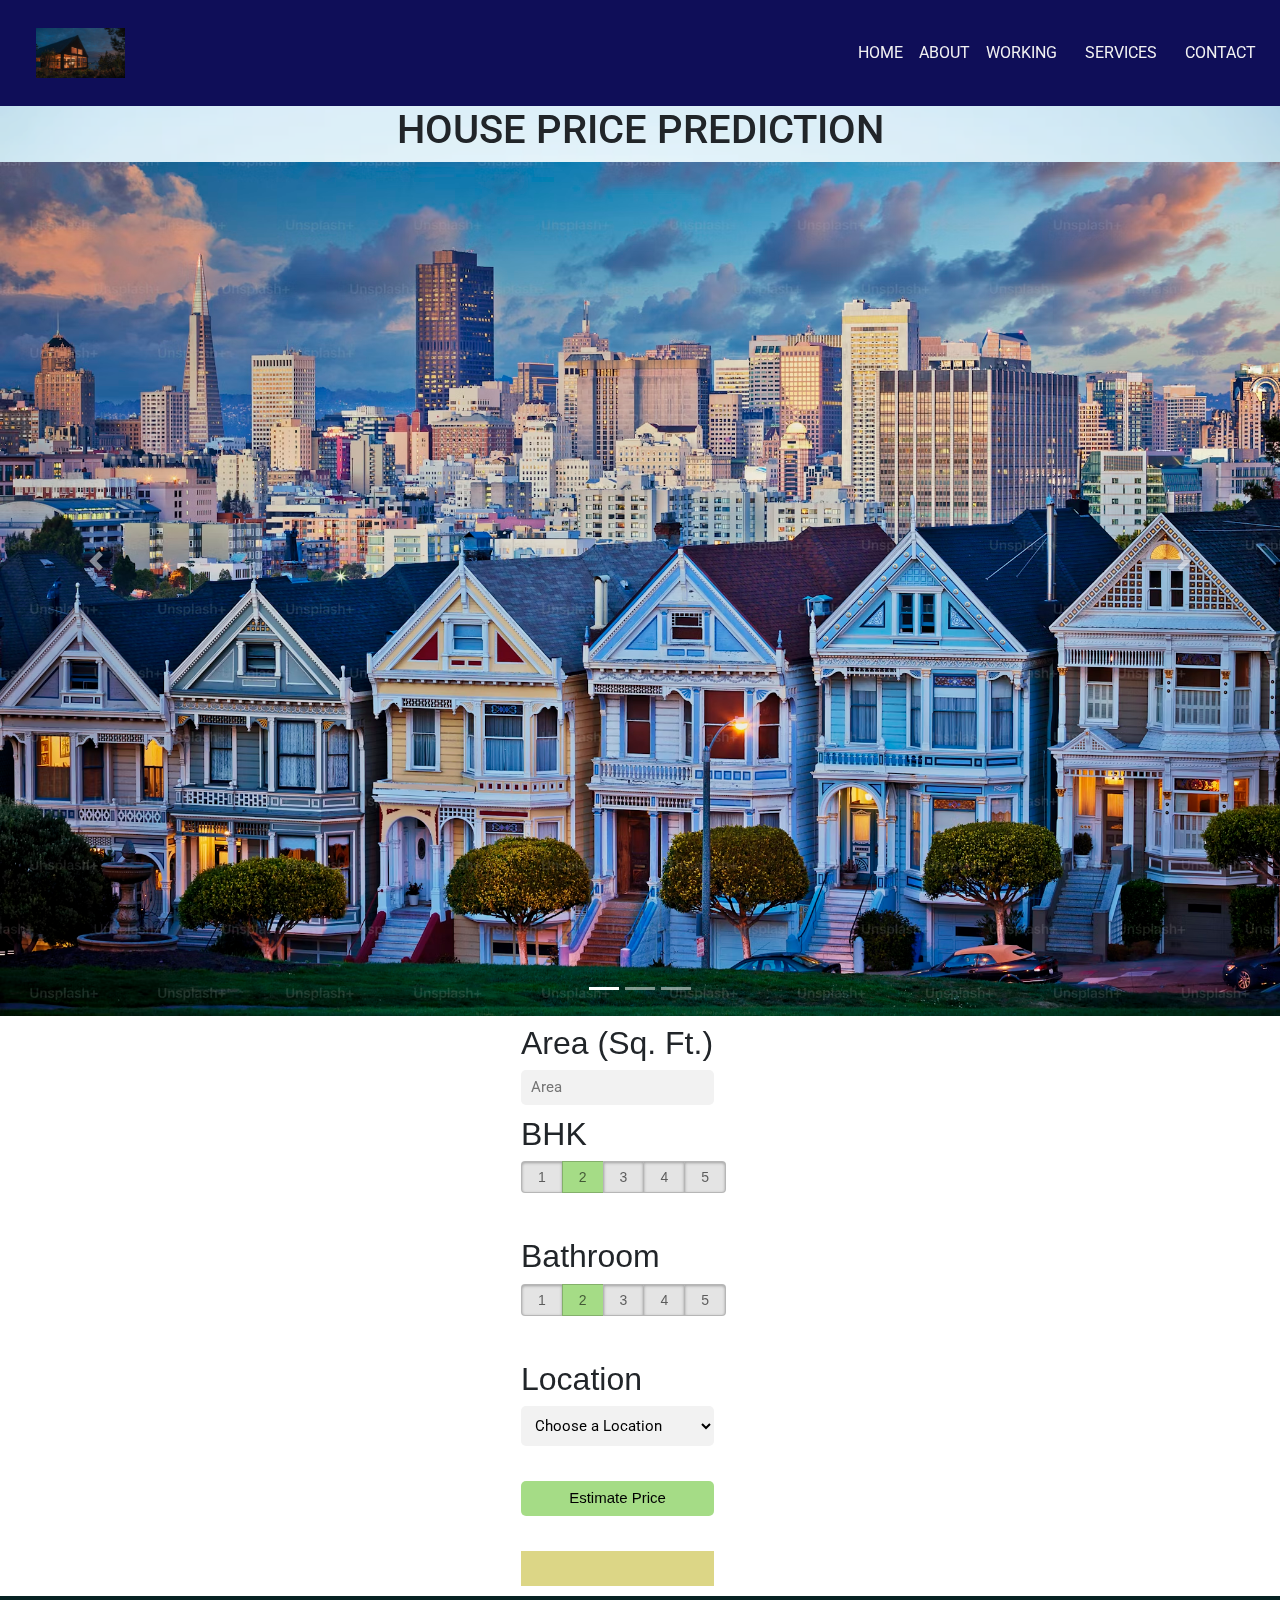
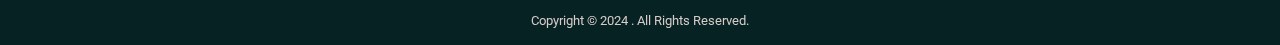
<file: Client/index.html>
<html>

<head>

	<title>Home Price Prediction</title>
	<link rel="stylesheet" href="app.css">
	<link rel="stylesheet" href="https://stackpath.bootstrapcdn.com/bootstrap/4.1.3/css/bootstrap.min.css">

	<link rel="stylesheet" href="https://cdnjs.cloudflare.com/ajax/libs/font-awesome/4.7.0/css/font-awesome.min.css">
	<script src="https://code.jquery.com/jquery-3.3.1.slim.min.js"></script>
	<script src="https://cdnjs.cloudflare.com/ajax/libs/popper.js/1.14.3/umd/popper.min.js"></script>
	<script src="https://stackpath.bootstrapcdn.com/bootstrap/4.1.3/js/bootstrap.min.js"></script>
	<script src="https://ajax.googleapis.com/ajax/libs/jquery/3.4.1/jquery.min.js"></script>
	<script src="app.js"></script>

	<style>
		/* Style for the navigation bar */
		* {
			margin: 0;
			padding: 0;
		}

		.navbar {
			overflow: hidden;
			background-color: #0f0e58;
			/* Adjust the padding to control the length */
		}

		.navbar a {
			float: left;
			display: block;
			color: #f2f2f2;
			text-align: center;
			padding: 20px 20px;
			text-decoration: none;
		}

		.navbar a:hover {
			background-color: #ddd;
			color: black;
		}

		.happy {
			text-align: center;
		}

		footer {
			text-align: center;
			padding: 15px;
			background-color: #062222;
			color: #d7caca;
		}
	</style>
</head>

<body>
	<!-- NavigationBar -->
	<section id="nav-bar">
		<nav class="navbar navbar-expand-lg navbar-dark">

			<a class="navbar-brand" href="#"><img src="nav.jpg" height="50vh"></a>
			<button class="navbar-toggler" type="button" data-toggle="collapse" data-target="#navbarNav"
				aria-controls="navbarNav" aria-expanded="false" aria-label="Toggle navigation">
				<span class="navbar-toggler-icon"></span>
			</button>
			<div class="collapse navbar-collapse" id="navbarNav">
				<ul class="navbar-nav ml-auto">
					<li class="nav-item active">
						<a  style="color: #f2f2f2;" class="nav-link" href="#">HOME</a>
					</li>
					<li class="nav-item">
						<a style="color: #f2f2f2;" class="nav-link" href="about.html">ABOUT</a>
					</li>
					<li class="nav-item">
						<a style="color: #f2f2f2;"class="nav-link" href="working.html">WORKING</a>
					</li>
					<li class="nav-item">
						<a style="color: #f2f2f2;" class="nav-linkl" href="service.html">SERVICES</a>
					</li>
					<li class="nav-item">
						<a style="color: #f2f2f2;" class="nav-link" href="contact.html">CONTACT</a>
					</li>
					<!-- <li class="nav-item">
						<a class="nav-link" href="#">ABOUT US</a>
					</li> -->
				</ul>
			</div>
		</nav>
	</section>
	<!-- SLIDER -->
	<section id="slider">
		<div id="carouselExampleIndicators" class="carousel slide" data-ride="carousel">
			<ol class="carousel-indicators">
				<li data-target="#carouselExampleIndicators" data-slide-to="0" class="active"></li>
				<li data-target="#carouselExampleIndicators" data-slide-to="1"></li>
				<li data-target="#carouselExampleIndicators" data-slide-to="2"></li>
			</ol>
			<div class="carousel-inner">
				<div class="carousel-item active">
					<h1 class="happy">HOUSE PRICE PREDICTION</h1>
					<img class="d-block w-100 img-fluid" src="p1.avif" alt="First slide">
				</div>
				<div class="carousel-item">
					<img class="d-block w-100 img-fluid" src="p2.jpg" alt="Second slide">
				</div>
				<div class="carousel-item">
					<img class="d-block w-100 img-fluid" src="p3.jpg" alt="Third slide">
				</div>
			</div>
			<a class="carousel-control-prev" href="#carouselExampleIndicators" role="button" data-slide="prev">
				<span class="carousel-control-prev-icon" aria-hidden="true"></span>
				<span class="sr-only">Previous</span>
			</a>
			<a class="carousel-control-next" href="#carouselExampleIndicators" role="button" data-slide="next">
				<span class="carousel-control-next-icon" aria-hidden="true"></span>
				<span class="sr-only">Next</span>
			</a>
		</div>
	</section>
	<section>
	<form class="form">
		<h2>Area (Sq. Ft.)</h2>
		<input class="area" type="text" id="uiSqft" class="floatLabel" name="Squareft" placeholder="Area">
		<h2>BHK</h2>
		<div class="switch-field">
			<input type="radio" id="radio-bhk-1" name="uiBHK" value="1" />
			<label for="radio-bhk-1">1</label>
			<input type="radio" id="radio-bhk-2" name="uiBHK" value="2" checked />
			<label for="radio-bhk-2">2</label>
			<input type="radio" id="radio-bhk-3" name="uiBHK" value="3" />
			<label for="radio-bhk-3">3</label>
			<input type="radio" id="radio-bhk-4" name="uiBHK" value="4" />
			<label for="radio-bhk-4">4</label>
			<input type="radio" id="radio-bhk-5" name="uiBHK" value="5" />
			<label for="radio-bhk-5">5</label>
		</div>
	</form>
	<form class="form">
		<h2 >Bathroom </h2>
		<div class="switch-field">
			<input type="radio" id="radio-bath-1" name="uiBathrooms" value="1" />
			<label for="radio-bath-1">1</label>
			<input type="radio" id="radio-bath-2" name="uiBathrooms" value="2" checked />
			<label for="radio-bath-2">2</label>
			<input type="radio" id="radio-bath-3" name="uiBathrooms" value="3" />
			<label for="radio-bath-3">3</label>
			<input type="radio" id="radio-bath-4" name="uiBathrooms" value="4" />
			<label for="radio-bath-4">4</label>
			<input type="radio" id="radio-bath-5" name="uiBathrooms" value="5" />
			<label for="radio-bath-5">5</label>
		</div>
		<h2>Location</h2>
		<div>
			<select class="location" name="" id="uiLocations">
				<option value="" disabled="disabled" selected="selected">Choose a Location</option>
				<option>Electronic City</option>
				<option>Rajaji Nagar</option>
			</select>
		</div>
		<button class="submit" onclick="onClickedEstimatePrice()" type="button">Estimate Price</button>
		<div id="uiEstimatedPrice" class="result">
			<h2></h2>
		</div>

		
</section>


		<!-- footer -->
<footer>
			<small>
				Copyright © 2024 . All Rights Reserved.
			</small>
		</footer> 

</body>

</html>
</file>
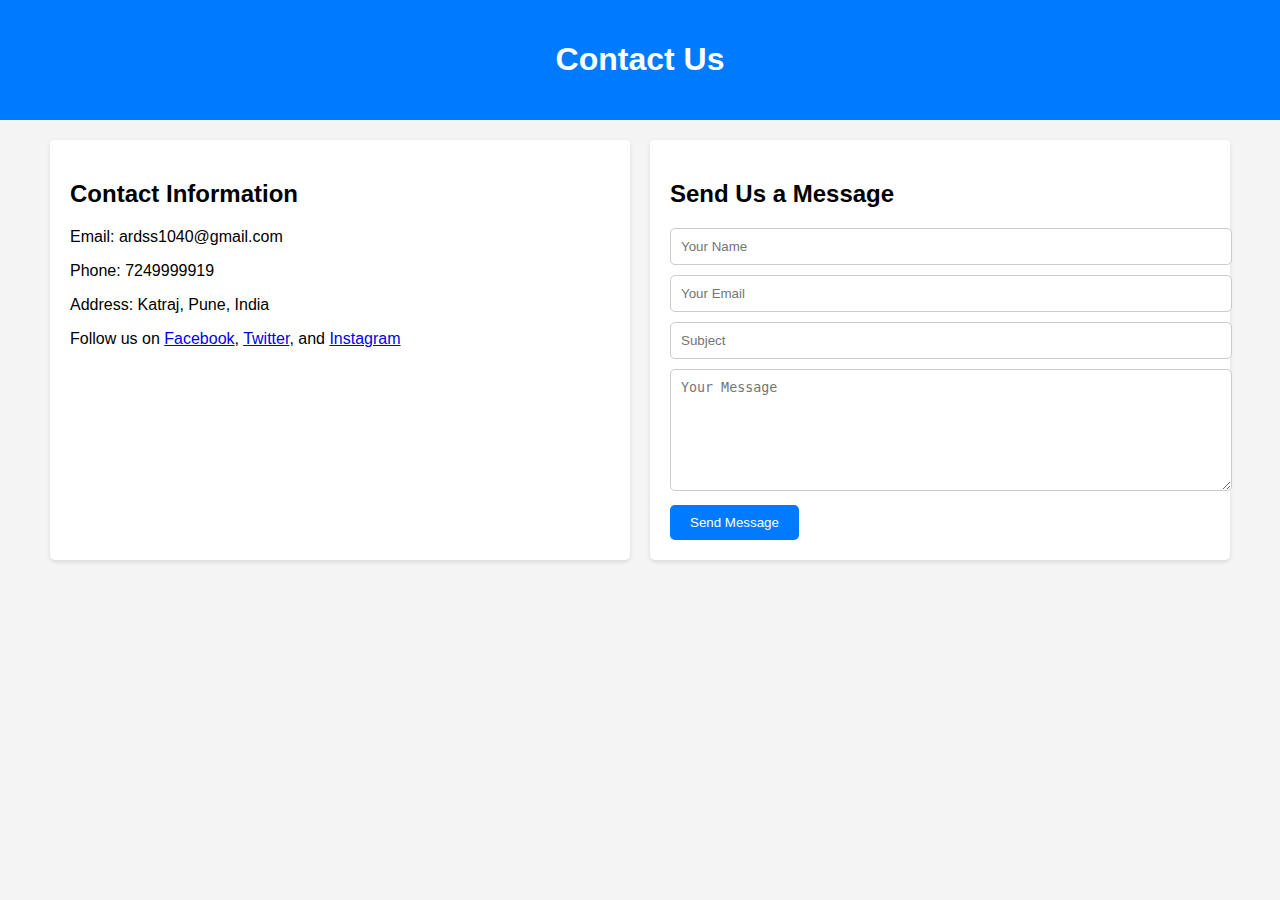
<file: Client/contact.html>
<!DOCTYPE html>
<html lang="en">
<head>
    <meta charset="UTF-8">
    <meta name="viewport" content="width=device-width, initial-scale=1.0">
    <title>Contact Us</title>
    <link rel="stylesheet" href="c_style.css"> <!-- Link to your CSS file -->
</head>
<body>
    <header>
        <h1>Contact Us</h1>
    </header>
    <div class="container">
        <div class="contact-info">
            <h2>Contact Information</h2>
            <p>Email: ardss1040@gmail.com</p>
            <p>Phone: 7249999919</p>
            <p>Address: Katraj, Pune, India</p>
            <p>Follow us on <a href="#">Facebook</a>, <a href="#">Twitter</a>, and <a href="#">Instagram</a></p>
        </div>
        <div class="contact-form">
            <h2>Send Us a Message</h2>
            <form action="#" method="post">
                <input type="text" name="name" placeholder="Your Name" required>
                <input type="email" name="email" placeholder="Your Email" required>
                <input type="text" name="subject" placeholder="Subject" required>
                <textarea name="message" placeholder="Your Message" required></textarea>
                <button type="submit">Send Message</button>
            </form>
        </div>
    </div>
</body>
</html>
</file>
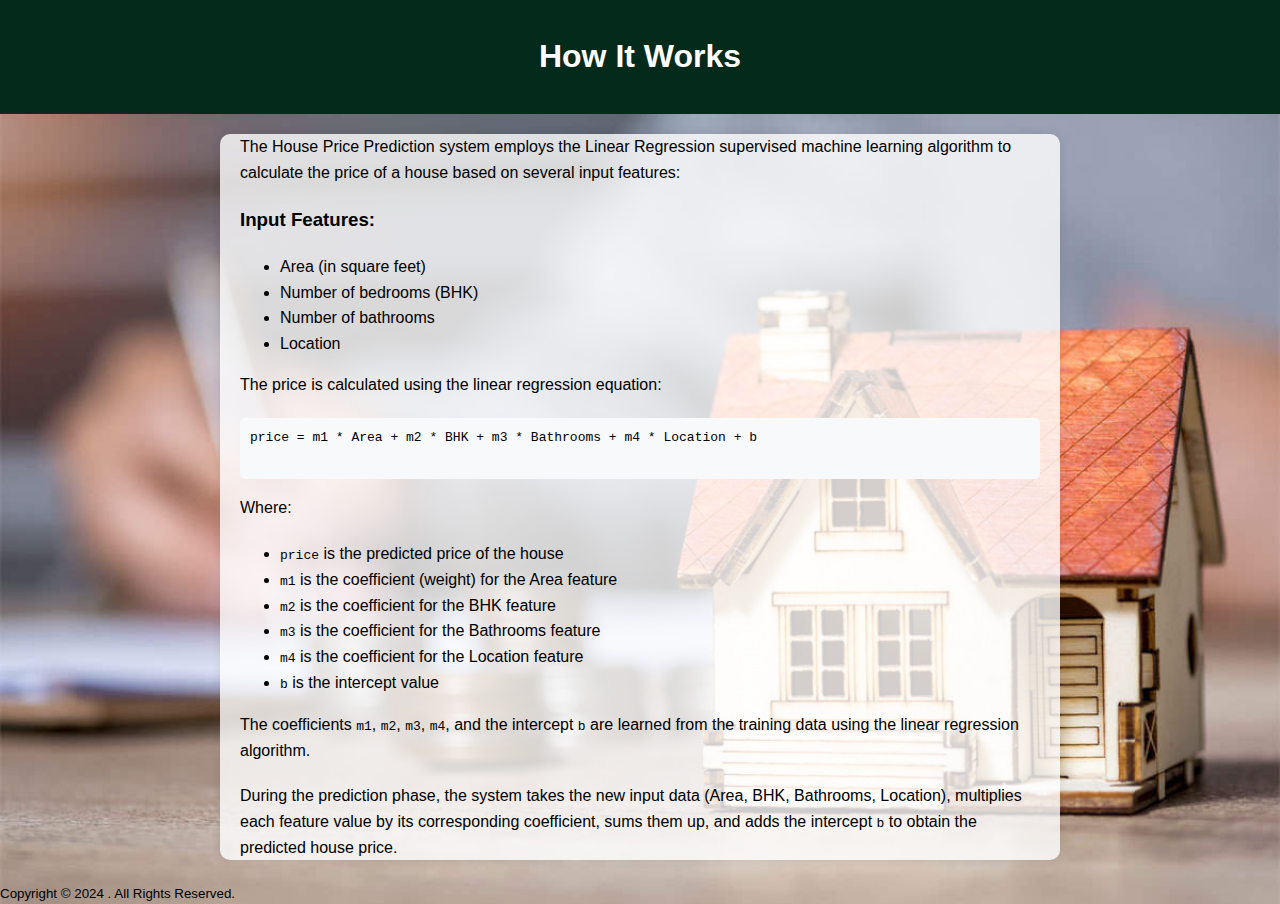
<file: Client/working.html>
<!DOCTYPE html>
<html lang="en">
<head>
  <meta charset="UTF-8">
  <meta name="viewport" content="width=device-width, initial-scale=1.0">
  <title>House Price Prediction System</title>
  <style>
    body {
      font-family: Arial, sans-serif;
      line-height: 1.6;
      margin: 0;
      padding: 0;
      background-image: url("pp.jpg"); /* Replace 'background.jpg' with the path to your image */
      background-size: cover; /* Cover the entire viewport */
      background-position: center; /* Center the background image */
      background-repeat: no-repeat; /* Do not repeat the background image */
    }

    header {
      background-color: #042a1c;
      color: #fff;
      padding: 10px 0;
      text-align: center;
    }

    .container {
      max-width: 800px;
      margin: 20px auto;
      padding: 0 20px; /* Adjust padding here to control left and right spacing */
      background-color: rgba(255, 255, 255, 0.8); /* Add a semi-transparent white background */
      border-radius: 10px; /* Add rounded corners */
      box-shadow: 0 0 10px rgba(0, 0, 0, 0.1); /* Add a shadow effect */
    }

    h2 {
      color: #007bff;
      margin-top: 20px;
    }

    p {
      margin-bottom: 20px;
      text-align: left; /* Align paragraphs to the left */
    }

    pre {
      background-color: #f8f9fa;
      padding: 10px;
      border-radius: 5px;
      overflow-x: auto;
    }
  </style>
</head>
<body>
  <header>
    <h1>How It Works</h1>
  </header>
  <div class="container">
    <!-- <h2>How It Works</h2> -->
    <p>The House Price Prediction system employs the Linear Regression supervised machine learning algorithm to calculate the price of a house based on several input features:</p>

    <h3>Input Features:</h3>
    <ul>
      <li>Area (in square feet)</li>
      <li>Number of bedrooms (BHK)</li>
      <li>Number of bathrooms</li>
      <li>Location</li>
    </ul>

    <p>The price is calculated using the linear regression equation:</p>
    <pre>
price = m1 * Area + m2 * BHK + m3 * Bathrooms + m4 * Location + b
    </pre>
    <p>Where:</p>
    <ul>
      <li><code>price</code> is the predicted price of the house</li>
      <li><code>m1</code> is the coefficient (weight) for the Area feature</li>
      <li><code>m2</code> is the coefficient for the BHK feature</li>
      <li><code>m3</code> is the coefficient for the Bathrooms feature</li>
      <li><code>m4</code> is the coefficient for the Location feature</li>
      <li><code>b</code> is the intercept value</li>
    </ul>

    <p>The coefficients <code>m1</code>, <code>m2</code>, <code>m3</code>, <code>m4</code>, and the intercept <code>b</code> are learned from the training data using the linear regression algorithm.</p>
    <p>During the prediction phase, the system takes the new input data (Area, BHK, Bathrooms, Location), multiplies each feature value by its corresponding coefficient, sums them up, and adds the intercept <code>b</code> to obtain the predicted house price.</p>
  </div>
  <footer>
    <small>
        Copyright © 2024 . All Rights Reserved.
    </small>
</footer>
</body>
</html>
</file>
<file: Client/app.css>
@import url(https://fonts.googleapis.com/css?family=Roboto:300);


/* Background image with glassmorphism effect */
body {
  font-family: "Arial", sans-serif;
  margin: 0;
  padding: 0;
  background: url("blur.webp") center/cover fixed no-repeat; /* Background image */
  height: 100%;
  overflow: scroll; /* Prevent scrolling */
  backdrop-filter: blur(10px) opacity(0.5); /* Adding a blur effect to create the glassmorphism effect and adjusting opacity */
}

/* Rest of your CSS styles */
.switch-field {
  display: flex;
  margin-bottom: 36px;
  overflow: hidden;
}

.switch-field input {
  position: absolute !important;
  clip: rect(0, 0, 0, 0);
  height: 1px;
  width: 1px;
  border: 0;
  overflow: hidden;
}

.switch-field label {
  background-color: #e4e4e4;
  color: rgba(0, 0, 0, 0.6);
  font-size: 14px;
  line-height: 1;
  text-align: center;
  padding: 8px 16px;
  margin-right: -1px;
  border: 1px solid rgba(0, 0, 0, 0.2);
  box-shadow: inset 0 1px 3px rgba(0, 0, 0, 0.3), 0 1px rgba(255, 255, 255, 0.1);
  transition: all 0.1s ease-in-out;
}

.switch-field label:hover {
  cursor: pointer;
}

.switch-field input:checked + label {
  background-color: #a5dc86;
  box-shadow: none;
}

.switch-field label:first-of-type {
  border-radius: 4px 0 0 4px;
}

.switch-field label:last-of-type {
  border-radius: 0 4px 4px 0;
}

.form {
  max-width: 270px;
  font-family: "Lucida Grande", Tahoma, Verdana, sans-serif;
  font-weight: normal;
  line-height: 1.625;
  margin: 8px auto;
  padding-left: 16px;
  z-index: 2;
}

h2 {
  font-size: 18px;
  margin-bottom: 8px;
}
.area{
  font-family: "Roboto", sans-serif;
  outline: 0;
  background: #f2f2f2;
  width: 76%;
  border: 0;
  margin: 0 0 10px;
  padding: 10px;
  box-sizing: border-box;
  font-size: 15px;
  height: 35px;
  border-radius: 5px;
}

.location{
  font-family: "Roboto", sans-serif;
  outline: 0;
  background: #f2f2f2;
  width: 76%;
  border: 0;
  margin: 0 0 10px;
  padding: 10px;
  box-sizing: border-box;
  font-size: 15px;
  height: 40px;
  border-radius: 5px;
}

.submit{
  background: #a5dc86;
  width: 76%;
  border: 0;
  margin: 25px 0 10px;
  box-sizing: border-box;
  font-size: 15px;
  height: 35px;
  text-align: center;
  border-radius: 5px;
}

.result{
  background: #dcd686;
  width: 76%;
  border: 0;
  margin: 25px 0 10px;
  box-sizing: border-box;
  font-size: 15px;
  height: 35px;
  text-align: center;
}
</file>
<file: Client/c_style.css>
body {
    font-family: Arial, sans-serif;
    margin: 0;
    padding: 0;
    background-color: #f4f4f4;
}

header {
    background-color: #007bff;
    color: #fff;
    text-align: center;
    padding: 20px 0;
}

.container {
    max-width: 1200px;
    margin: 20px auto;
    display: flex;
    justify-content: space-around;
    flex-wrap: wrap;
}

.contact-info,
.contact-form {
    width: 45%;
    background-color: #fff;
    padding: 20px;
    border-radius: 5px;
    box-shadow: 0 2px 4px rgba(0, 0, 0, 0.1);
}

.contact-form form input[type="text"],
.contact-form form input[type="email"],
.contact-form form textarea {
    width: 100%;
    padding: 10px;
    margin-bottom: 10px;
    border: 1px solid #ccc;
    border-radius: 5px;
}

.contact-form form textarea {
    height: 100px;
}

.contact-form form button {
    background-color: #007bff;
    color: #fff;
    border: none;
    padding: 10px 20px;
    border-radius: 5px;
    cursor: pointer;
}

.contact-form form button:hover {
    background-color: #0056b3;
}
</file>
